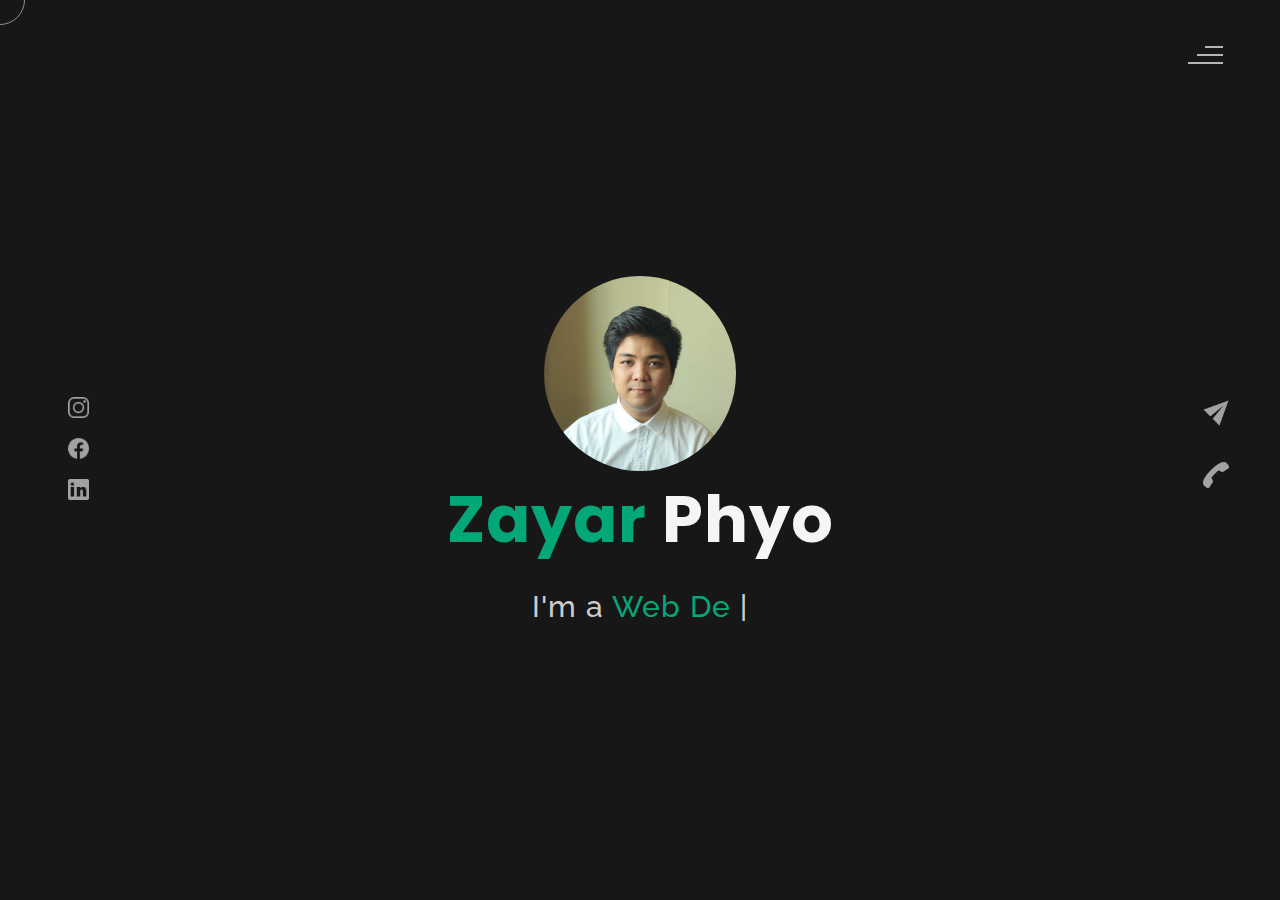
<file: index.html>
<!DOCTYPE html>
<html lang="en">
<head>
    <meta charset="UTF-8">
    <meta name="viewport" content="width=device-width, initial-scale=1.0">
    <meta name="description" content="Zayar Phyo - Personal Profile" />
	<meta name="keywords" content="blog, business card, creative, creative portfolio, cv theme, online resume, personal, portfolio, professional cv, responsive portfolio, resume, resume theme, vcard" />
	<meta name="author" content="willy wonka" />
    <title>Zayar Phyo - Personal Profile</title>
  <!--favicon-img--> 
   <link rel="icon" type="image/png" href="images/favicon.png">
   <!--favicon-img-->
   <!--main css file should not be removed -->
    <link rel="stylesheet" href="css/index.css">
    <!--main css file-->
    <script src="https://cdnjs.cloudflare.com/ajax/libs/gsap/3.2.6/gsap.min.js"></script>
</head>
<style>
    .about-img img{
        width: 100%;
        height:450px;
        padding: 30px;
        border-radius: 40px;
        animation: opacity 1.4s ease ;
        object-fit: cover;
    }
</style>
<body>
    <!--contains all the div-->
    <div id="all">
    <!--mouse  follower-->
        <div class="cursor"></div>
    <!--mouse  follower-->
    <!--loader-->
        <div id="loader">
            <span class="color">Zayar</span>Phyo 
        </div>
    <!--loader-end-->
    <!--link-screen-->
        <div id="breaker">
        </div>
        <div id="breaker-two">
        </div>
    <!--link-screen-->
        <!--Main-Section-->
        <!--Navigator-fullscreen-->
        <div id="navigation-content">
            <div class="logo">
                <!-- <img src="images/willy wonka logo.png" alt="logo"> -->
            </div>
            <div class="navigation-close">
                <span class="close-first"></span>
                <span class="close-second"></span>
            </div>
            <div class="navigation-links">
                <a href="#" data-text="HOME" id="home-link" >HOME</a>
                <a href="#" data-text="ABOUT" id="about-link" >ABOUT</a>
                <!-- <a href="#" data-text="BLOG" id="blog-link" >BLOG</a> -->
                <a href="#" data-text="PORTFOLIO" id="portfolio-link" >PORTFOLIO</a>
                <a href="#" data-text="CONTACT" id="contact-link" >CONTACT</a>
            </div>
        </div>
        <!--Navigator-Fullscreen END-->
          <!--Home Page-->
        <!--Menubar-->
        <div id="navigation-bar">
            <!-- <img src="images/willy wonka logo.png" alt="logo"> -->
            <div class="menubar">
                <span class="first-span"></span>
                <span class="second-span"></span>
                <span class="third-span"></span>
            </div>
        </div>
        <!--Menubar End-->
          <!--Header-->
        <div id="header">
            <div id="particles"></div>
              <!--Social Media Links-->
            <div class="social-media-links">
               <a href="https://www.instagram.com/zayar_phyo_o_0/"><img src="images/instagram logo.png" class="social-media" alt="instagram-logo"></a>
                <a href="https://www.facebook.com/myork.laung"><img src="images/facebook logo.png" class="social-media" alt="facebook-logo"></a>
                <a href="https://www.linkedin.com/in/zayar-phyo-79782a193/"><img src="images/linkedin logo.png" class="social-media" alt="linkedin-logo"></a>
                <!-- <a href="#"><img src="images/twitter logo.png" class="social-media" alt="twitter-logo"></a> -->

            </div>
            <!--Social Media Links end-->
            <div class="header-content">
                <img src="images/zypro.png" class="profile" alt="logo">
                <div class="header-content-box">
                <div class="firstline"><span class="color">Zayar </span>Phyo</div>
                <div class="secondline">
                I'm a
            <span class="txt-rotate color" data-period="1200"data-rotate='[ "Web Developer.", " Freelancer." ]'></span>
            <span class="slash">|</span>
        </div>
                    <div class="contact">
                <a href="Mailto:#"><img src="images/mail.png" alt="email-pic" class="contactpic"></a><!--Your email Id write in place of "#"-->
                <a href="Tel:#"><img src="images/call.png" alt="phone-pic" class="contactpic"></a><!--Your telephone number Id write in place of "#"-->
                    </div>    
            </div>
            </div>
            <!--header image-->
            <!-- <div class="header-image">
                <img src="images/man.jpg" alt="logo">
            </div> -->
            <!--header image end-->
        </div>
           <!--Header End-->
        <!--HomePage End-->
        <!--Main-Section End-->
        <!--about-->
        <div id="about">
            <!-- <div class="color-changer">
            <div class="color-panel">
                <img src="images/gear.png" alt="">
            </div>
            <div class="color-selector">
                <div class="heading">Custom Colors</div>
                <div class="colors">
                    <ul >
                    <li>
                        <a href="#0" class="color-red " title="color-red"></a>
                    </li>
                    <li>
                        <a href="#0" class="color-purple" title="color-purple"></a>
                    </li>
                    <li>
                        <a href="#0" class="color-malt" title="color-malt"></a>
                    </li>
                    <li>
                        <a href="#0" class="color-green" title="color-green"></a>
                    </li>
                    <li>
                        <a href="#0" class="color-blue" title="color-blue"></a>
                    </li>
                    <li>
                        <a href="#0" class="color-orange" title="color-orange"></a>
                    </li>
                    </ul>
                </div>
            </div>
            </div> -->
            <!--about content-->
            <div id="about-content">
                <div class="about-header">
                    About <span class="color">Me</span>
                    <span class ="header-caption">Get to Know <span class="color"> me.</span></span>
                </div>
                <div class="about-main">
            <div class="about-first-paragraph wow">
            <!--about description-->
               <span class="about-first-line">
                    I'm creative 
                    <span class="color">Web Developer</span>
                     based in Dubai , United Arab Emirates </span>
                     <br>
               <span class="about-second-line"> I am a highly skilled and motivated web developer with three years of hands-on experience specializing in PHP(Laravel) and Vuejs. <br> A joyful and enthusiastic software developer with a positive mindset and a passion for creating clean, efficient, and user-friendly solutions. A reliable and strong team player with a growth-oriented attitude, always eager to learn new technologies and contribute to meaningful projects. Committed to delivering high-quality code while fostering a collaborative and optimistic work environment.</span>
               
               <div class="cv">
                <a href="images/Zayar_Phyo.pdf" target="_blank"><button>Download <span class="colors">CV</span></button></a>
            </div>
            </div>
            <!--about picture-->
            <div class="about-img">
                <img src="images/zyp-about.jpg" alt="Your Image">
            </div>
            </div>
    
            </div>
            <!--services start-->
            <div id="services">
                <!-- <div class="color-changer">
                    <div class="color-panel">
                        <img src="images/gear.png" alt="">
                    </div>
                    <div class="color-selector">
                        <div class="heading">Custom Colors</div>
                        <div class="colors">
                            <ul >
                            <li>
                                <a href="#0" class="color-red " title="color-red"></a>
                            </li>
                            <li>
                                <a href="#0" class="color-purple" title="color-purple"></a>
                            </li>
                            <li>
                                <a href="#0" class="color-malt" title="color-malt"></a>
                            </li>
                            <li>
                                <a href="#0" class="color-green" title="color-green"></a>
                            </li>
                            <li>
                                <a href="#0" class="color-blue" title="color-blue"></a>
                            </li>
                            <li>
                                <a href="#0" class="color-orange" title="color-orange"></a>
                            </li>
                            </ul>
                        </div>
                    </div>
                </div> -->
            <!--services header-->
                    <!-- <div class="services-heading wow">
                        <span class="color">My</span> Services
                    </div> -->
            <!--services header end-->
            <!--services content-->
                    <!-- <div class="services-content">
                           <div class="service-one service wow">
                               <div class="service-img">
                               <img src="images/coding.png" alt="service-one">
                               </div>
                               <div class="service-description">
                                <h2>Web Designing</h2>
                                <p>Lorem ipsum dolor sit amet consectetur adipisicing elit. Quod quibusdam possimus</p>
                               </div>
                           </div>
                           <div class="service-two service wow">
                               <div class="service-img">
                               <img src="images/instagram.png" alt="service-two">
                               </div>
                               <div class="service-description">
                                <h2>Social Media</h2>
                                <p>Lorem ipsum dolor sit amet consectetur adipisicing elit. Quod quibusdam possimus</p>
                               </div>
                           </div>
                           <div class="service-three service wow">
                            <div class="service-img">
                               <img src="images/bulb.png" alt="service-three">
                            </div>
                            <div class="service-description">
                                <h2>Creative Design</h2>
                                <p>Lorem ipsum dolor sit amet consectetur adipisicing elit. Quod quibusdam possimus</p>
                            </div>
                        </div>
                    </div> -->
            </div>
            <!--services content end-->
            <!--services end-->
            <div id="skills">
                <div class="skills-header">
                     My <span class="color"> Skills</span>
                </div>
                <div class="skills-content " style="text-align: center;">
                    <div class="skill-html skill">
                        <div class="skill-text">
                    <div class="html">
                        HTML/CSS
                    </div>
                        </div>
                    <div class="html-prog wow prog">
                 <div class="html-progress wow">80%</div>
                    </div>
                    </div>
                    <div class="skill-html skill">
                        <div class="skill-text">
                    <div class="html">
                      Javascript
                    </div>
                        </div>
                    <div class="html-prog wow prog">
                 <div class="js-progress wow">60%</div>
                    </div>
                    </div>
                    <div class="skill-html skill">
                        <div class="skill-text">
                    <div class="html">
                        PHP ( Laravel )
                    </div>
                        </div>
                    <div class="html-prog wow prog">
                 <div class="adobe-progress wow">70%</div>
                    </div>
                    </div>
                    <div class="skill-html skill">
                        <div class="skill-text">
                    <div class="html">
                        Vuejs
                    </div>
                        </div>
                    <div class="html-prog wow prog">
                 <div class="php-progress wow">50%</div>
                    </div>
                    </div>
                    <div class="skill-html skill">
                        <div class="skill-text">
                    <div class="html">
                        JQuery
                    </div>
                        </div>
                    <div class="html-prog wow prog">
                 <div class="jquery-progress wow">70%</div>
                    </div>
                    </div>
                    <div class="skill-html skill">
                        <div class="skill-text">
                    <div class="html">
                        SEO
                    </div>
                        </div>
                    <div class="html-prog wow prog">
                 <div class="seo-progress wow">70%</div>
                    </div>
                    </div>
                </div>
            </div>
    <!--copyright-section You Can Remove After Downloading-->
            <!-- <div class="footer">
             <div class="footer-text">
                 <img src="./images/copyright.png" alt="copyright-img" class="images" height="14px"> Willy Wonkas
             </div>
            </div> -->
    <!--copyright-section-->
        </div>
        <!--about end-->
        <!--portfolio-->
        <div id="portfolio">
            <!-- <div class="color-changer">
                <div class="color-panel">
                    <img src="images/gear.png" alt="">
                </div>
                <div class="color-selector">
                    <div class="heading">Custom Colors</div>
                    <div class="colors">
                        <ul >
                        <li>
                            <a href="#0" class="color-red " title="color-red"></a>
                        </li>
                        <li>
                            <a href="#0" class="color-purple" title="color-purple"></a>
                        </li>
                        <li>
                            <a href="#0" class="color-malt" title="color-malt"></a>
                        </li>
                        <li>
                            <a href="#0" class="color-green" title="color-green"></a>
                        </li>
                        <li>
                            <a href="#0" class="color-blue" title="color-blue"></a>
                        </li>
                        <li>
                            <a href="#0" class="color-orange" title="color-orange"></a>
                        </li>
                        </ul>
                    </div>
                </div>
            </div> -->
            <div class="portfolio-header"> <span class="color"> My </span> Portfolio
            <span class ="header-caption"> Some Of My <span class="color"> Works</span></span></div>
             <div id="portfolio-content">
                 <div class="portfolio portfolio-first">
                     <div class="portfolio-image">
                        <img src="images/portfolio1.png" alt="portfolio-first">
                     </div>
                     <div class="portfolio-text">
                         <h2>Content Management System</h2>
                         <ul>
                            <li>This web application is designed for sex education, providing informative and accessible content for users.</li>
                            <li>Developed a dashboard system to manage and prepare content specifically for integration with a mobile application.</li>
                            <li>Includes user roles and permissions, along with modules for user management, content, quizzes, FAQs, and reports.</li>
                            <li>Key features: real-time chat service, push notifications, and Excel export functionality for efficient data handling.</li>
                            <li>Built using Laravel and the AdminLTE template for a clean, responsive, and easy-to-navigate admin interface.</li>                          
                        </ul>  
                         <!-- <div class="button"><a href="#" id="portfolio1-link"><button><span class="index"> View Project<i class="gg-arrow-right"></i></span></button></a></div> -->
                     </div>
                 </div>
                 <div class="portfolio portfolio-second">
                    <div class="portfolio-image">
                        <img src="images/portfolio2.png" alt="portfolio-second">
                    </div>
                    <div class="portfolio-text">
                        <h2>Website Developing</h2>
                         <ul>
                            <li>This website is built primarily for information showcasing with a clean and user-friendly design.</li>
                            <li>Includes content management capabilities and a functional "Contact Us" form for easy communication.</li>
                            <li>Developed using WordPress and PHP for flexibility and ease of updates.</li>
                            <li>Optimized for SEO with proper meta tags, schema markup, and clean URL structures to improve visibility on search engines.</li>
                            <li>Enhanced page speed performance through image optimization, caching, and minimal use of heavy plugins for a smooth user experience.</li>                            
                        </ul>
                        <!-- <div class="button"><a href="#"><button><span class="index"> View Project<i class="gg-arrow-right"></i></span></button></a></div> -->
                    </div>
                </div>
             
                <div class="portfolio portfolio-third">
                    <div class="portfolio-image">
                        <img src="images/portfolio3.png" alt="portfolio-third">
                    </div>
                    <div class="portfolio-text">
                        <h2>Delivery Management System</h2>
                        <ul>
                            <li>This dashboard system manages the delivery process from driver to end-user and integrates seamlessly with a mobile application.</li>
                            <li>Features include user roles and permissions, multi-branch support, parcel management (outgoing, incoming, and deleted), and a comprehensive reporting module.</li>
                            <li>Key functionalities: QR code scanning and generation, batch printing, and Excel export for efficient operations.</li>
                            <li>Built using Laravel and Vue.js for a robust backend and responsive frontend experience.</li>                                                    
                        </ul>
                        <!-- <div class="button"><a href="#"><button><span class="index"> View Project<i class="gg-arrow-right"></i></span></button></a></div> -->
                    </div>
                </div>
               
             </div>
                    <!--copyright-section You Can Remove After Downloading-->
            <!-- <div class="footer">
                <div class="footer-text">
                    <img src="./images/copyright.png" alt="copyright-img" class="images" height="14px"> Willy Wonkas
                </div>
               </div> -->
       <!--copyright-section-->
        </div>
        <!--portfolio end-->
        <!--blog-->
        <div id="blog">
            <!-- <div class="color-changer">
                <div class="color-panel">
                    <img src="images/gear.png" alt="">
                </div>
                <div class="color-selector">
                    <div class="heading">Custom Colors</div>
                    <div class="colors">
                        <ul >
                        <li>
                            <a href="#0" class="color-red " title="color-red"></a>
                        </li>
                        <li>
                            <a href="#0" class="color-purple" title="color-purple"></a>
                        </li>
                        <li>
                            <a href="#0" class="color-malt" title="color-malt"></a>
                        </li>
                        <li>
                            <a href="#0" class="color-green" title="color-green"></a>
                        </li>
                        <li>
                            <a href="#0" class="color-blue" title="color-blue"></a>
                        </li>
                        <li>
                            <a href="#0" class="color-orange" title="color-orange"></a>
                        </li>
                        </ul>
                    </div>
                </div>
                </div> -->
        <div class="blog-header"> Blogs</span>
            <span class ="header-caption"> My Latest <span class="color"> blog posts.</span></span></div>
            <div class="blog-content">
                 <div class="blogs">
                     <a href="#">
                     <div class="img">
                         <img src="images/post-one.jpg" alt="blog-one">
                        <div class="blog-date">8 May,20</div>
                     </div>
                     <div class="blog-text">
                         <h3>Harleys In Hawaai</h3>
                         <p>Lorem ipsum dolor sit amet consectetur adipisicing elit. Possimus alias dolore recusandae illum, corrupti quo 
                             veniam saepe aliquid! Quis voluptates ratione consequuntur vel, perferendis cum provident? Magnam fugiat voluptas
                              libero.</p>
                     </div></a>
                 </div>      
                 <div class="blogs">
                    <a href="#">
                    <div class="img">
                        <img src="images/post-two.jpg" alt="blog-two">
                        <div class="blog-date">16 Jan,20</div>
                    </div>
                    <div class="blog-text">
                        <h3>Key To Be Productive</h3>
                        <p>Lorem ipsum dolor, sit amet consectetur adipisicing elit. Incidunt maiores, 
                            recusandae cupiditate ducimus a non tempora, architecto obcaecati eaque ipsum assumenda harum dolorum iusto tenetur
                             eius eligendi dolor magnam sit!</p>
                    </div></a>
                </div>      
                <div class="blogs">
                    <a href="#">
                    <div class="img">
                        <img src="images/post-three.jpg" alt="blog-three">
                        <div class="blog-date">30 Nov,19</div>
                    </div>
                    <div class="blog-text">
                        <h3>Caffeine Addict</h3>
                        <p>Lorem ipsum, dolor sit amet consectetur adipisicing elit. Nemo nostrum impedit 
                            ipsam perspiciatis ratione sapiente quasi optio reprehenderit, labore consequuntur suscipit cum quas.
                             Officiis dolorem asperiores, ut necessitatibus quas doloremque?</p>
                    </div></a>
                </div>
                <div class="blogs">
                    <a href="#">
                    <div class="img">
                        <img src="images/post-four.jpg" alt="blog-four">
                        <div class="blog-date">6 Jul,19</div>
                    </div>
                    <div class="blog-text">
                        <h3>Web Development</h3>
                        <p>Lorem ipsum dolor sit amet consectetur adipisicing elit. Dolorem, veniam ratione quam vitae,
                             quibusdam explicabo rem debitis velit ipsa repellat, impedit nulla fuga? Amet corporis praesentium quae.
                              Sed, quibusdam necessitatibus.</p>
                    </div></a>
                </div>  
                <div class="blogs">
                    <a href="#">
                    <div class="img">
                        <img src="images/post-five.jpg" alt="blog-five">
                        <div class="blog-date">1 Jun,19</div>
                    </div>
                    <div class="blog-text">
                        <h3>Work From Home</h3>
                        <p>Lorem ipsum dolor sit amet consectetur adipisicing elit. Fuga sunt eum necessitatibus rem 
                            dignissimos nulla mollitia cumque, provident officiis non vitae? Animi aut doloremque illum, soluta hic minus 
                            sint explicabo..</p>
                    </div></a>
                </div>  
                <div class="blogs">
                    <a href="#">
                    <div class="img">
                        <img src="images/post-six.jpg" alt="blog-six">
                        <div class="blog-date">28 Feb,19</div>
                    </div>
                    <div class="blog-text">
                        <h3>Business Trip</h3>
                        <p>Lorem ipsum dolor sit amet consectetur adipisicing elit. Explicabo tempora dolorum fuga ratione, unde, 
                            ex quaerat iste numquam nemo nihil nobis rem sint quia recusandae dignissimos quos ut rerum nam.</p>
                    </div></a>
                </div>        
            </div>
               <!--copyright-section You Can Remove After Downloading-->
               <!-- <div class="footer">
                <div class="footer-text">
                    <img src="./images/copyright.png" alt="copyright-img" class="images" height="14px"> Willy Wonkas
                </div>
               </div> -->
       <!--copyright-section-->
        </div>
        <!--blog end-->
        <!--contact-->
     <div id="contact">
        <!-- <div class="color-changer">
            <div class="color-panel">
                <img src="images/gear.png" alt="">
            </div>
            <div class="color-selector">
                <div class="heading">Custom Colors</div>
                <div class="colors">
                    <ul >
                    <li>
                        <a href="#0" class="color-red " title="color-red"></a>
                    </li>
                    <li>
                        <a href="#0" class="color-purple" title="color-purple"></a>
                    </li>
                    <li>
                        <a href="#0" class="color-malt" title="color-malt"></a>
                    </li>
                    <li>
                        <a href="#0" class="color-green" title="color-green"></a>
                    </li>
                    <li>
                        <a href="#0" class="color-blue" title="color-blue"></a>
                    </li>
                    <li>
                        <a href="#0" class="color-orange" title="color-orange"></a>
                    </li>
                    </ul>
                </div>
            </div>
            </div> -->
         <div class="contact-header">Contact <span class="color"> Me</span>
        <div class="contact-header-caption"> <span class="color"> Get</span> In Touch.</div></div>
        <div class="contact-content">
            <!--Contact form-->
             <div class="contact-form">
                 <div class="form-header">
                     Message Me
                 </div>
                 <form id="myForm" action="https://formsubmit.co/9db17ebcfbc5c41b55daafa282f43add" method="POST">
                    <div class="input-line">
                        <input  id="name" type="text" placeholder="Name" class="input-name">
                        <input id="email" type="email" placeholder="Email"  class="input-name">
                    </div>
                    <input type="text" id="subject" placeholder="subject" class="input-subject">
                    <textarea id ="body" class="input-textarea" placeholder="message"></textarea>
                    <button type="submit" id ="submit" value="send">Submit</button>
                 </form>
               
             </div>
            <!--Contact form-->
            <!--Contact information-->
             <div class="contact-info">
                <div class="contact-info-header">
                    Contact Info
                </div>
                <div class="contact-info-content">
                <div class="contect-info-content-line">
                    <img src="./images/icon-name.png" class="icon" alt="name-icon">
                    <div class="contact-info-icon-text">
                        <h6>Name</h6>
                        <p>Zayar Phyo</p>
                  </div>
                </div>
                <div class="contect-info-content-line">
                  <img src="./images/icon-location.png" class="icon" alt="location-icon">
                  <div class="contact-info-icon-text">
                      <h6>Location</h6>
                      <p>Dubai, UAE</p>
                </div>
              </div>
              <div class="contect-info-content-line">
                  <img src="./images/icon-phone.png" class="icon" alt="phone-icon">
                  <div class="contact-info-icon-text">
                      <h6>Call</h6>
                      <p>+971565416722</p>
                </div>
              </div>
              
              <div class="contect-info-content-line">
                  <img src="./images/icon-email.png" class="icon" alt="email-icon">
                  <div class="contact-info-icon-text">
                      <h6>Email</h6>
                      <p>zayarphyodev@gmail.com</p>
                </div>
              </div>
                </div>
            <!--Contact information end-->
           </div>
        </div>
                    <!--copyright-section You Can Remove After Downloading-->
                    <!-- <div class="footer">
                        <div class="footer-text">
                            <img src="./images/copyright.png" alt="copyright-img" class="images" height="14px"> Willy Wonkas
                        </div>
                       </div> -->
               <!--copyright-section-->
     </div>
        <!--contact end-->
    </div>
    <!--all the divisions-->
    <script src="js/jquery.min.js"></script>
    <script src="js/index.js"></script>


</body>
</html>
</file>
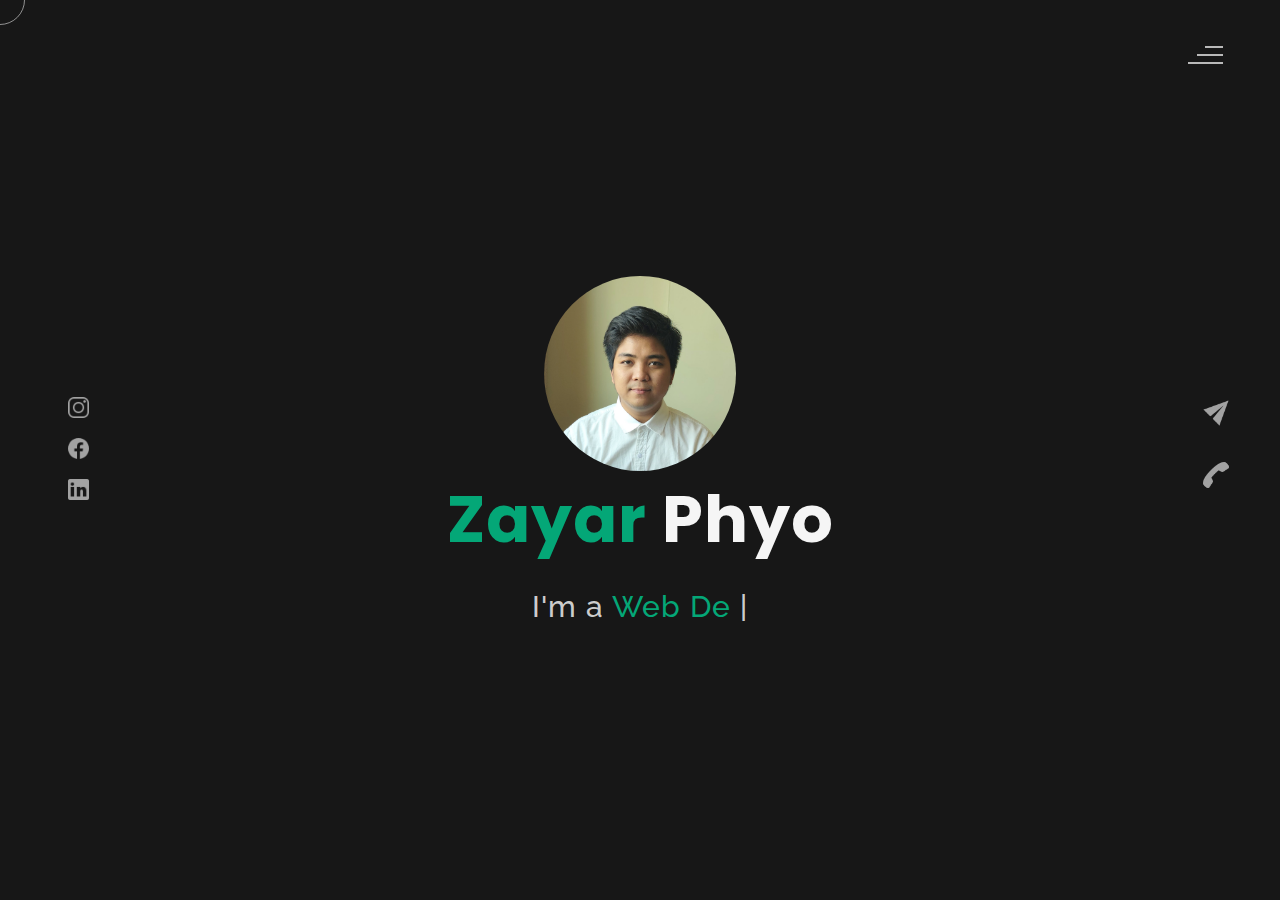
<file: main.html>
<!DOCTYPE html>
<html lang="en">
<head>
    <meta charset="UTF-8">
    <meta name="viewport" content="width=device-width, initial-scale=1.0">
    <meta name="description" content="Zayar Phyo - Personal Profile" />
	<meta name="keywords" content="blog, business card, creative, creative portfolio, cv theme, online resume, personal, portfolio, professional cv, responsive portfolio, resume, resume theme, vcard" />
	<meta name="author" content="willy wonka" />
    <title>Zayar Phyo - Personal Profile</title>
  <!--favicon-img--> 
   <link rel="icon" type="image/png" href="images/favicon.png">
   <!--favicon-img-->
   <!--main css file should not be removed -->
    <link rel="stylesheet" href="css/index.css">
    <!--main css file-->
    <script src="https://cdnjs.cloudflare.com/ajax/libs/gsap/3.2.6/gsap.min.js"></script>
</head>
<body>
    <!--contains all the div-->
    <div id="all">
    <!--mouse  follower-->
        <div class="cursor"></div>
    <!--mouse  follower-->
    <!--loader-->
        <div id="loader">
            <span class="color">Zayar</span>Phyo 
        </div>
    <!--loader-end-->
    <!--link-screen-->
        <div id="breaker">
        </div>
        <div id="breaker-two">
        </div>
    <!--link-screen-->
        <!--Main-Section-->
        <!--Navigator-fullscreen-->
        <div id="navigation-content">
            <div class="logo">
                <!-- <img src="images/willy wonka logo.png" alt="logo"> -->
            </div>
            <div class="navigation-close">
                <span class="close-first"></span>
                <span class="close-second"></span>
            </div>
            <div class="navigation-links">
                <a href="#" data-text="HOME" id="home-link" >HOME</a>
                <a href="#" data-text="ABOUT" id="about-link" >ABOUT</a>
                <!-- <a href="#" data-text="BLOG" id="blog-link" >BLOG</a> -->
                <a href="#" data-text="PORTFOLIO" id="portfolio-link" >PORTFOLIO</a>
                <a href="#" data-text="CONTACT" id="contact-link" >CONTACT</a>
            </div>
        </div>
        <!--Navigator-Fullscreen END-->
          <!--Home Page-->
        <!--Menubar-->
        <div id="navigation-bar">
            <!-- <img src="images/willy wonka logo.png" alt="logo"> -->
            <div class="menubar">
                <span class="first-span"></span>
                <span class="second-span"></span>
                <span class="third-span"></span>
            </div>
        </div>
        <!--Menubar End-->
          <!--Header-->
        <div id="header">
            <div id="particles"></div>
              <!--Social Media Links-->
            <div class="social-media-links">
               <a href="https://www.instagram.com/zayar_phyo_o_0/"><img src="images/instagram logo.png" class="social-media" alt="instagram-logo"></a>
                <a href="https://www.facebook.com/myork.laung"><img src="images/facebook logo.png" class="social-media" alt="facebook-logo"></a>
                <a href="https://www.linkedin.com/in/zayar-phyo-79782a193/"><img src="images/linkedin logo.png" class="social-media" alt="linkedin-logo"></a>
                <!-- <a href="#"><img src="images/twitter logo.png" class="social-media" alt="twitter-logo"></a> -->

            </div>
            <!--Social Media Links end-->
            <div class="header-content">
                <img src="images/zypro.png" class="profile" alt="logo">
                <div class="header-content-box">
                <div class="firstline"><span class="color">Zayar </span>Phyo</div>
                <div class="secondline">
                I'm a
            <span class="txt-rotate color" data-period="1200"data-rotate='[ "Web Developer.", " Freelancer." ]'></span>
            <span class="slash">|</span>
        </div>
                    <div class="contact">
                <a href="Mailto:#"><img src="images/mail.png" alt="email-pic" class="contactpic"></a><!--Your email Id write in place of "#"-->
                <a href="Tel:#"><img src="images/call.png" alt="phone-pic" class="contactpic"></a><!--Your telephone number Id write in place of "#"-->
                    </div>    
            </div>
            </div>
            <!--header image-->
            <!-- <div class="header-image">
                <img src="images/man.jpg" alt="logo">
            </div> -->
            <!--header image end-->
        </div>
           <!--Header End-->
        <!--HomePage End-->
        <!--Main-Section End-->
        <!--about-->
        <div id="about">
            <!-- <div class="color-changer">
            <div class="color-panel">
                <img src="images/gear.png" alt="">
            </div>
            <div class="color-selector">
                <div class="heading">Custom Colors</div>
                <div class="colors">
                    <ul >
                    <li>
                        <a href="#0" class="color-red " title="color-red"></a>
                    </li>
                    <li>
                        <a href="#0" class="color-purple" title="color-purple"></a>
                    </li>
                    <li>
                        <a href="#0" class="color-malt" title="color-malt"></a>
                    </li>
                    <li>
                        <a href="#0" class="color-green" title="color-green"></a>
                    </li>
                    <li>
                        <a href="#0" class="color-blue" title="color-blue"></a>
                    </li>
                    <li>
                        <a href="#0" class="color-orange" title="color-orange"></a>
                    </li>
                    </ul>
                </div>
            </div>
            </div> -->
            <!--about content-->
            <div id="about-content">
                <div class="about-header">
                    About <span class="color">Me</span>
                    <span class ="header-caption">Get to Know <span class="color"> me.</span></span>
                </div>
                <div class="about-main">
            <div class="about-first-paragraph wow">
            <!--about description-->
               <span class="about-first-line">
                    I'm creative 
                    <span class="color">web developer</span>
                     based in Yangon , Myanmar </span>
                     <br>
               <span class="about-second-line"> I am a highly skilled and motivated web developer with three years of hands-on experience specializing in PHP(Laravel) and Vuejs. My expertise lies in crafting robust, scalable, and efficient web applications that meet and exceed client expectations.</span>
               <div class="cv">
                <a href="#"><button>Download <span class="colors">CV</span></button></a>
            </div>
            </div>
            <!--about picture-->
            <div class="about-img">
                <img src="images/zyp-about.jpg" alt="Your Image">
            </div>
            </div>
    
            </div>
            <!--services start-->
            <div id="services">
                <!-- <div class="color-changer">
                    <div class="color-panel">
                        <img src="images/gear.png" alt="">
                    </div>
                    <div class="color-selector">
                        <div class="heading">Custom Colors</div>
                        <div class="colors">
                            <ul >
                            <li>
                                <a href="#0" class="color-red " title="color-red"></a>
                            </li>
                            <li>
                                <a href="#0" class="color-purple" title="color-purple"></a>
                            </li>
                            <li>
                                <a href="#0" class="color-malt" title="color-malt"></a>
                            </li>
                            <li>
                                <a href="#0" class="color-green" title="color-green"></a>
                            </li>
                            <li>
                                <a href="#0" class="color-blue" title="color-blue"></a>
                            </li>
                            <li>
                                <a href="#0" class="color-orange" title="color-orange"></a>
                            </li>
                            </ul>
                        </div>
                    </div>
                </div> -->
            <!--services header-->
                    <!-- <div class="services-heading wow">
                        <span class="color">My</span> Services
                    </div> -->
            <!--services header end-->
            <!--services content-->
                    <!-- <div class="services-content">
                           <div class="service-one service wow">
                               <div class="service-img">
                               <img src="images/coding.png" alt="service-one">
                               </div>
                               <div class="service-description">
                                <h2>Web Designing</h2>
                                <p>Lorem ipsum dolor sit amet consectetur adipisicing elit. Quod quibusdam possimus</p>
                               </div>
                           </div>
                           <div class="service-two service wow">
                               <div class="service-img">
                               <img src="images/instagram.png" alt="service-two">
                               </div>
                               <div class="service-description">
                                <h2>Social Media</h2>
                                <p>Lorem ipsum dolor sit amet consectetur adipisicing elit. Quod quibusdam possimus</p>
                               </div>
                           </div>
                           <div class="service-three service wow">
                            <div class="service-img">
                               <img src="images/bulb.png" alt="service-three">
                            </div>
                            <div class="service-description">
                                <h2>Creative Design</h2>
                                <p>Lorem ipsum dolor sit amet consectetur adipisicing elit. Quod quibusdam possimus</p>
                            </div>
                        </div>
                    </div> -->
            </div>
            <!--services content end-->
            <!--services end-->
            <div id="skills">
                <div class="skills-header">
                     My <span class="color"> Skills</span>
                </div>
                <div class="skills-content " style="text-align: center;">
                    <div class="skill-html skill">
                        <div class="skill-text">
                    <div class="html">
                        HTML/CSS
                    </div>
                        </div>
                    <div class="html-prog wow prog">
                 <div class="html-progress wow">80%</div>
                    </div>
                    </div>
                    <div class="skill-html skill">
                        <div class="skill-text">
                    <div class="html">
                      Javascript
                    </div>
                        </div>
                    <div class="html-prog wow prog">
                 <div class="js-progress wow">60%</div>
                    </div>
                    </div>
                    <div class="skill-html skill">
                        <div class="skill-text">
                    <div class="html">
                        PHP ( Laravel )
                    </div>
                        </div>
                    <div class="html-prog wow prog">
                 <div class="adobe-progress wow">70%</div>
                    </div>
                    </div>
                    <div class="skill-html skill">
                        <div class="skill-text">
                    <div class="html">
                        Vuejs
                    </div>
                        </div>
                    <div class="html-prog wow prog">
                 <div class="php-progress wow">50%</div>
                    </div>
                    </div>
                    <div class="skill-html skill">
                        <div class="skill-text">
                    <div class="html">
                        JQuery
                    </div>
                        </div>
                    <div class="html-prog wow prog">
                 <div class="jquery-progress wow">70%</div>
                    </div>
                    </div>
                    <div class="skill-html skill">
                        <div class="skill-text">
                    <div class="html">
                        SEO
                    </div>
                        </div>
                    <div class="html-prog wow prog">
                 <div class="seo-progress wow">70%</div>
                    </div>
                    </div>
                </div>
            </div>
    <!--copyright-section You Can Remove After Downloading-->
            <!-- <div class="footer">
             <div class="footer-text">
                 <img src="./images/copyright.png" alt="copyright-img" class="images" height="14px"> Willy Wonkas
             </div>
            </div> -->
    <!--copyright-section-->
        </div>
        <!--about end-->
        <!--portfolio-->
        <div id="portfolio">
            <!-- <div class="color-changer">
                <div class="color-panel">
                    <img src="images/gear.png" alt="">
                </div>
                <div class="color-selector">
                    <div class="heading">Custom Colors</div>
                    <div class="colors">
                        <ul >
                        <li>
                            <a href="#0" class="color-red " title="color-red"></a>
                        </li>
                        <li>
                            <a href="#0" class="color-purple" title="color-purple"></a>
                        </li>
                        <li>
                            <a href="#0" class="color-malt" title="color-malt"></a>
                        </li>
                        <li>
                            <a href="#0" class="color-green" title="color-green"></a>
                        </li>
                        <li>
                            <a href="#0" class="color-blue" title="color-blue"></a>
                        </li>
                        <li>
                            <a href="#0" class="color-orange" title="color-orange"></a>
                        </li>
                        </ul>
                    </div>
                </div>
            </div> -->
            <div class="portfolio-header"> <span class="color"> My </span> Portfolio
            <span class ="header-caption"> Some Of My <span class="color"> Works</span></span></div>
             <div id="portfolio-content">
                 <div class="portfolio portfolio-first">
                     <div class="portfolio-image">
                        <img src="images/portfolio-first.jpg" alt="portfolio-first">
                     </div>
                     <div class="portfolio-text">
                         <h2>App Idea</h2>
                         <p>Lorem, ipsum dolor sit amet consectetur adipisicing elit. Ad ut optio repellat cupiditate 
                             expedita eius dignissimos. Id cumque placeat minima ad laudantium suscipit voluptatem ducimus</p>
                         <div class="button"><a href="#"><button><span class="index"> View Project<i class="gg-arrow-right"></i></span></button></a></div>
                     </div>
                 </div>
                 <div class="portfolio portfolio-second">
                    <div class="portfolio-image">
                        <img src="images/portfolio-second.jpg" alt="portfolio-second">
                    </div>
                    <div class="portfolio-text">
                        <h2>Web Designing</h2>
                        <p>Lorem ipsum dolor sit, amet consectetur adipisicing elit. Id cumque placeat minima ad laudantium suscipit
                             voluptatem ducimus. Id cumque placeat minima ad laudantium suscipit voluptatem ducimus</p>
                        <div class="button"><a href="#"><button><span class="index"> View Project<i class="gg-arrow-right"></i></span></button></a></div>
                    </div>
                </div>
             
                <div class="portfolio portfolio-third">
                    <div class="portfolio-image">
                        <img src="images/portfolio-third.jpg" alt="portfolio-third">
                    </div>
                    <div class="portfolio-text">
                        <h2>UI Designing</h2>
                        <p>Lorem, ipsum dolor sit amet consectetur adipisicing elit. Ad ut optio repellat cupiditate expedita eius dignissimos
                            .. Id cumque placeat minima ad laudantium suscipit voluptatem ducimus</p>
                        <div class="button"><a href="#"><button><span class="index"> View Project<i class="gg-arrow-right"></i></span></button></a></div>
                    </div>
                </div>
                <div class="portfolio portfolio-fourth">
                    <div class=" portfolio-image">
                        <img src="images/portfolio-fourth.jpg" alt="portfolio-fourth">
                    </div>
                    <div class="portfolio-text">
                        <h2>Wow Graphics</h2>
                        <p>Lorem, ipsum dolor sit amet consectetur adipisicing elit. Ad ut optio repellat cupiditate
                             expedita eius dignissimos. Id cumque placeat minima ad laudantium suscipit voluptatem ducimus</p>
                        <div class="button"><a href="#"><button><span class="index"> View Project<i class="gg-arrow-right"></i></span></button></a></div>
                    </div>
                </div>
                 </div>
                    <!--copyright-section You Can Remove After Downloading-->
            <!-- <div class="footer">
                <div class="footer-text">
                    <img src="./images/copyright.png" alt="copyright-img" class="images" height="14px"> Willy Wonkas
                </div>
               </div> -->
       <!--copyright-section-->
             </div>
        <!--portfolio end-->
        <!--blog-->
        <div id="blog">
            <!-- <div class="color-changer">
                <div class="color-panel">
                    <img src="images/gear.png" alt="">
                </div>
                <div class="color-selector">
                    <div class="heading">Custom Colors</div>
                    <div class="colors">
                        <ul >
                        <li>
                            <a href="#0" class="color-red " title="color-red"></a>
                        </li>
                        <li>
                            <a href="#0" class="color-purple" title="color-purple"></a>
                        </li>
                        <li>
                            <a href="#0" class="color-malt" title="color-malt"></a>
                        </li>
                        <li>
                            <a href="#0" class="color-green" title="color-green"></a>
                        </li>
                        <li>
                            <a href="#0" class="color-blue" title="color-blue"></a>
                        </li>
                        <li>
                            <a href="#0" class="color-orange" title="color-orange"></a>
                        </li>
                        </ul>
                    </div>
                </div>
                </div> -->
        <div class="blog-header"> Blogs</span>
            <span class ="header-caption"> My Latest <span class="color"> blog posts.</span></span></div>
            <div class="blog-content">
                 <div class="blogs">
                     <a href="#">
                     <div class="img">
                         <img src="images/post-one.jpg" alt="blog-one">
                        <div class="blog-date">8 May,20</div>
                     </div>
                     <div class="blog-text">
                         <h3>Harleys In Hawaai</h3>
                         <p>Lorem ipsum dolor sit amet consectetur adipisicing elit. Possimus alias dolore recusandae illum, corrupti quo 
                             veniam saepe aliquid! Quis voluptates ratione consequuntur vel, perferendis cum provident? Magnam fugiat voluptas
                              libero.</p>
                     </div></a>
                 </div>      
                 <div class="blogs">
                    <a href="#">
                    <div class="img">
                        <img src="images/post-two.jpg" alt="blog-two">
                        <div class="blog-date">16 Jan,20</div>
                    </div>
                    <div class="blog-text">
                        <h3>Key To Be Productive</h3>
                        <p>Lorem ipsum dolor, sit amet consectetur adipisicing elit. Incidunt maiores, 
                            recusandae cupiditate ducimus a non tempora, architecto obcaecati eaque ipsum assumenda harum dolorum iusto tenetur
                             eius eligendi dolor magnam sit!</p>
                    </div></a>
                </div>      
                <div class="blogs">
                    <a href="#">
                    <div class="img">
                        <img src="images/post-three.jpg" alt="blog-three">
                        <div class="blog-date">30 Nov,19</div>
                    </div>
                    <div class="blog-text">
                        <h3>Caffeine Addict</h3>
                        <p>Lorem ipsum, dolor sit amet consectetur adipisicing elit. Nemo nostrum impedit 
                            ipsam perspiciatis ratione sapiente quasi optio reprehenderit, labore consequuntur suscipit cum quas.
                             Officiis dolorem asperiores, ut necessitatibus quas doloremque?</p>
                    </div></a>
                </div>
                <div class="blogs">
                    <a href="#">
                    <div class="img">
                        <img src="images/post-four.jpg" alt="blog-four">
                        <div class="blog-date">6 Jul,19</div>
                    </div>
                    <div class="blog-text">
                        <h3>Web Development</h3>
                        <p>Lorem ipsum dolor sit amet consectetur adipisicing elit. Dolorem, veniam ratione quam vitae,
                             quibusdam explicabo rem debitis velit ipsa repellat, impedit nulla fuga? Amet corporis praesentium quae.
                              Sed, quibusdam necessitatibus.</p>
                    </div></a>
                </div>  
                <div class="blogs">
                    <a href="#">
                    <div class="img">
                        <img src="images/post-five.jpg" alt="blog-five">
                        <div class="blog-date">1 Jun,19</div>
                    </div>
                    <div class="blog-text">
                        <h3>Work From Home</h3>
                        <p>Lorem ipsum dolor sit amet consectetur adipisicing elit. Fuga sunt eum necessitatibus rem 
                            dignissimos nulla mollitia cumque, provident officiis non vitae? Animi aut doloremque illum, soluta hic minus 
                            sint explicabo..</p>
                    </div></a>
                </div>  
                <div class="blogs">
                    <a href="#">
                    <div class="img">
                        <img src="images/post-six.jpg" alt="blog-six">
                        <div class="blog-date">28 Feb,19</div>
                    </div>
                    <div class="blog-text">
                        <h3>Business Trip</h3>
                        <p>Lorem ipsum dolor sit amet consectetur adipisicing elit. Explicabo tempora dolorum fuga ratione, unde, 
                            ex quaerat iste numquam nemo nihil nobis rem sint quia recusandae dignissimos quos ut rerum nam.</p>
                    </div></a>
                </div>        
            </div>
               <!--copyright-section You Can Remove After Downloading-->
               <!-- <div class="footer">
                <div class="footer-text">
                    <img src="./images/copyright.png" alt="copyright-img" class="images" height="14px"> Willy Wonkas
                </div>
               </div> -->
       <!--copyright-section-->
        </div>
        <!--blog end-->
        <!--contact-->
     <div id="contact">
        <!-- <div class="color-changer">
            <div class="color-panel">
                <img src="images/gear.png" alt="">
            </div>
            <div class="color-selector">
                <div class="heading">Custom Colors</div>
                <div class="colors">
                    <ul >
                    <li>
                        <a href="#0" class="color-red " title="color-red"></a>
                    </li>
                    <li>
                        <a href="#0" class="color-purple" title="color-purple"></a>
                    </li>
                    <li>
                        <a href="#0" class="color-malt" title="color-malt"></a>
                    </li>
                    <li>
                        <a href="#0" class="color-green" title="color-green"></a>
                    </li>
                    <li>
                        <a href="#0" class="color-blue" title="color-blue"></a>
                    </li>
                    <li>
                        <a href="#0" class="color-orange" title="color-orange"></a>
                    </li>
                    </ul>
                </div>
            </div>
            </div> -->
         <div class="contact-header">Contact <span class="color"> Me</span>
        <div class="contact-header-caption"> <span class="color"> Get</span> In Touch.</div></div>
        <div class="contact-content">
            <!--Contact form-->
             <div class="contact-form">
                 <div class="form-header">
                     Message Me
                 </div>
                 <form id="myForm" action="#">
                    <div class="input-line">
                        <input  id="name" type="text" placeholder="Name" class="input-name">
                        <input id="email" type="email" placeholder="Email"  class="input-name">
                    </div>
                    <input type="text" id="subject" placeholder="subject" class="input-subject">
                    <textarea id ="body" class="input-textarea" placeholder="message"></textarea>
                    <button type="button" id ="submit" value="send">Submit</button>
                 </form>
               
             </div>
            <!--Contact form-->
            <!--Contact information-->
             <div class="contact-info">
                <div class="contact-info-header">
                    Contact Info
                </div>
                <div class="contact-info-content">
                <div class="contect-info-content-line">
                    <img src="./images/icon-name.png" class="icon" alt="name-icon">
                    <div class="contact-info-icon-text">
                        <h6>Name</h6>
                        <p>Zayar Phyo</p>
                  </div>
                </div>
                <div class="contect-info-content-line">
                  <img src="./images/icon-location.png" class="icon" alt="location-icon">
                  <div class="contact-info-icon-text">
                      <h6>Location</h6>
                      <p>Dubai, UAE</p>
                </div>
              </div>
              <div class="contect-info-content-line">
                  <img src="./images/icon-phone.png" class="icon" alt="phone-icon">
                  <div class="contact-info-icon-text">
                      <h6>Call</h6>
                      <p>+971544091768</p>
                </div>
              </div>
              
              <div class="contect-info-content-line">
                  <img src="./images/icon-email.png" class="icon" alt="email-icon">
                  <div class="contact-info-icon-text">
                      <h6>Email</h6>
                      <p>zayarphyodev@gmail.com</p>
                </div>
              </div>
                </div>
            <!--Contact information end-->
           </div>
        </div>
                    <!--copyright-section You Can Remove After Downloading-->
                    <!-- <div class="footer">
                        <div class="footer-text">
                            <img src="./images/copyright.png" alt="copyright-img" class="images" height="14px"> Willy Wonkas
                        </div>
                       </div> -->
               <!--copyright-section-->
     </div>
        <!--contact end-->
    </div>
    <!--all the divisions-->
    <script src="js/jquery.min.js"></script>
    <script src="js/index.js"></script>


</body>
</html>
</file>
